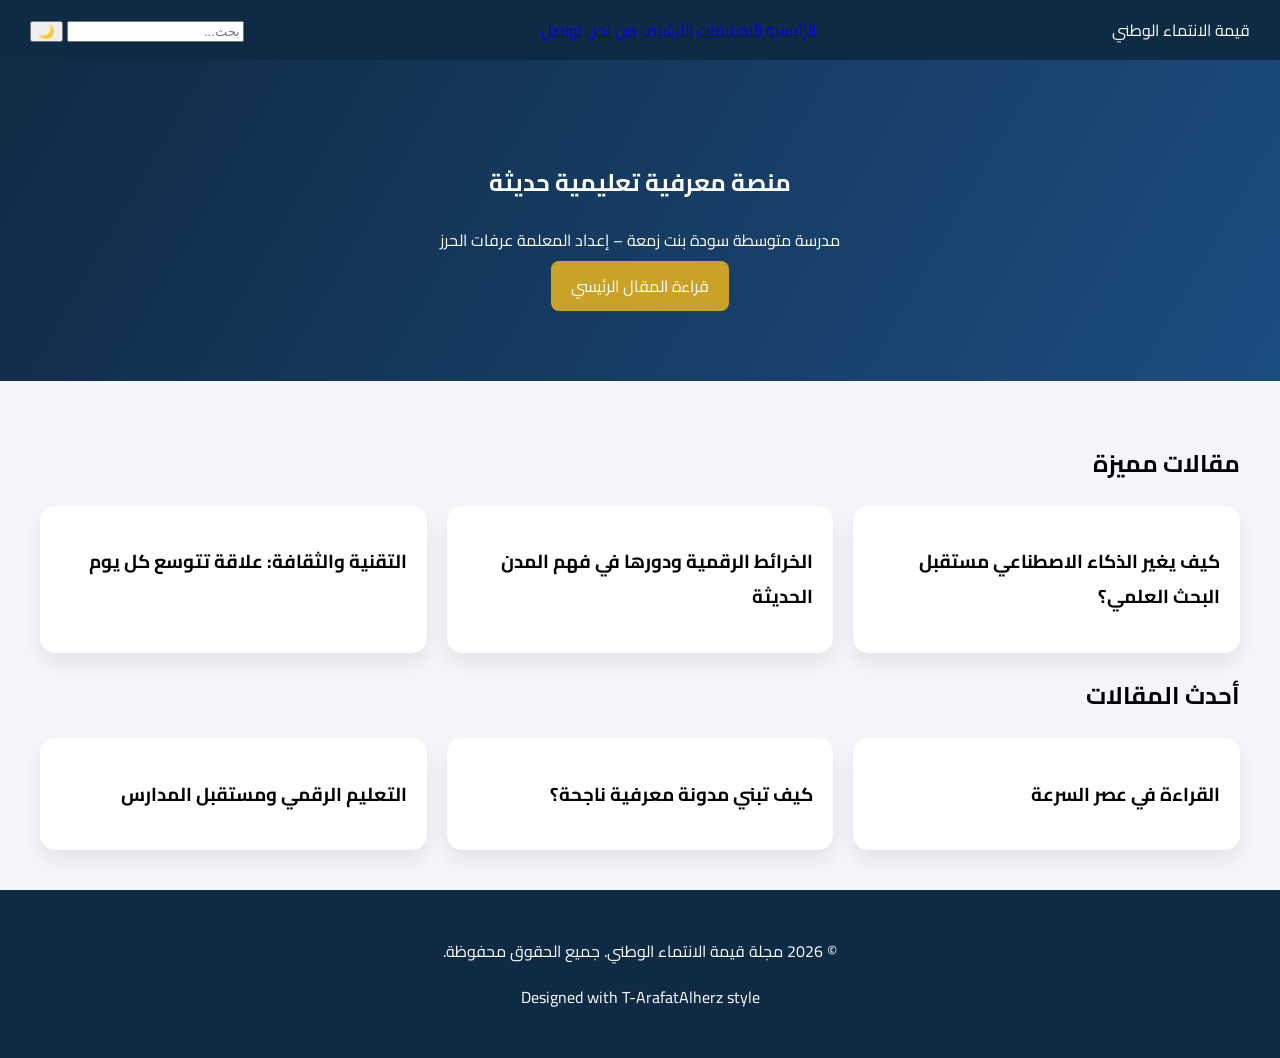
<file: index.html>
<!DOCTYPE html>
<html lang="ar" dir="rtl">
<head>
<meta charset="UTF-8">
<meta name="viewport" content="width=device-width, initial-scale=1.0">
<title>قيمة الانتماء الوطني | مجلة المدرسة</title>
<meta name="description" content="منصة تعليمية معرفية لعرض المقالات والأخبار والتحليلات">
<link href="https://fonts.googleapis.com/css2?family=Cairo:wght@300;400;700;900&display=swap" rel="stylesheet">
<link rel="stylesheet" href="style.css">
</head>
<body>
<header class="header">
<div class="logo">قيمة الانتماء الوطني</div>
<nav id="nav">
<a href="index.html">الرئيسية</a>
<a href="category.html">التصنيفات</a>
<a href="archive.html">الأرشيف</a>
<a href="about.html">من نحن</a>
<a href="contact.html">تواصل</a>
</nav>
<div class="actions">
<input type="text" placeholder="بحث..." class="search">
<button id="modeToggle">🌙</button>
</div>
</header>

<section class="hero">
<div>
<h1>منصة معرفية تعليمية حديثة</h1>
<p>مدرسة متوسطة سودة بنت زمعة – إعداد المعلمة عرفات الحرز</p>
<a href="article.html" class="btn">قراءة المقال الرئيسي</a>
</div>
</section>

<main class="container">
<h2>مقالات مميزة</h2>
<div class="grid">
<article class="card"><h3>كيف يغير الذكاء الاصطناعي مستقبل البحث العلمي؟</h3></article>
<article class="card"><h3>الخرائط الرقمية ودورها في فهم المدن الحديثة</h3></article>
<article class="card"><h3>التقنية والثقافة: علاقة تتوسع كل يوم</h3></article>
</div>

<h2>أحدث المقالات</h2>
<div class="grid">
<article class="card"><h3>القراءة في عصر السرعة</h3></article>
<article class="card"><h3>كيف تبني مدونة معرفية ناجحة؟</h3></article>
<article class="card"><h3>التعليم الرقمي ومستقبل المدارس</h3></article>
</div>
</main>

<footer class="footer">
<p>© 2026 مجلة قيمة الانتماء الوطني. جميع الحقوق محفوظة.</p>
<p>Designed with T-ArafatAlherz style</p>
</footer>
<script src="script.js"></script>
</body>
</html>
</file>
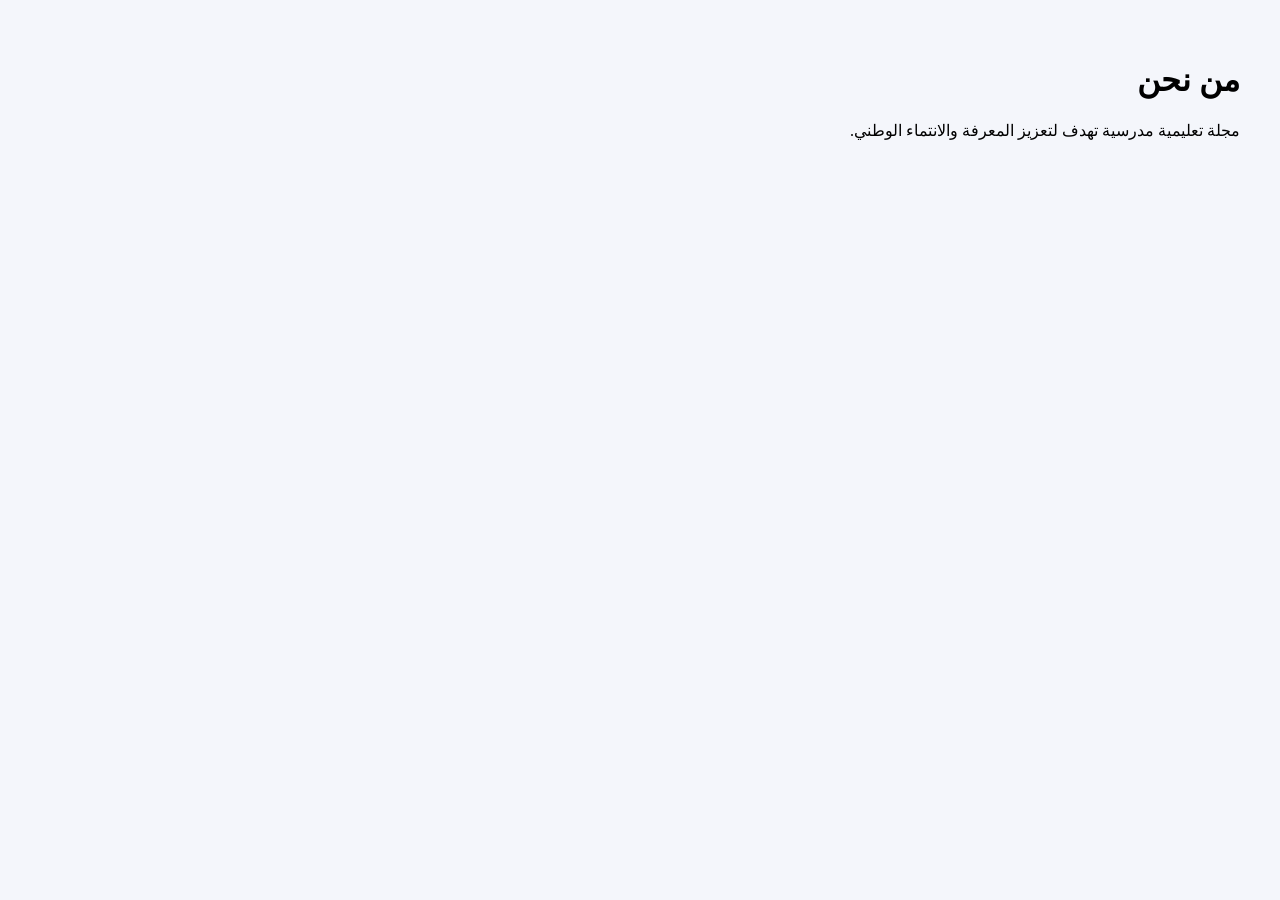
<file: about.html>
<!DOCTYPE html>
<html lang="ar" dir="rtl">
<head>
<meta charset="UTF-8">
<link rel="stylesheet" href="style.css">
<title>من نحن</title>
</head>
<body>
<div class="container">
<h1>من نحن</h1>
<p>مجلة تعليمية مدرسية تهدف لتعزيز المعرفة والانتماء الوطني.</p>
</div>
</body>
</html>
</file>
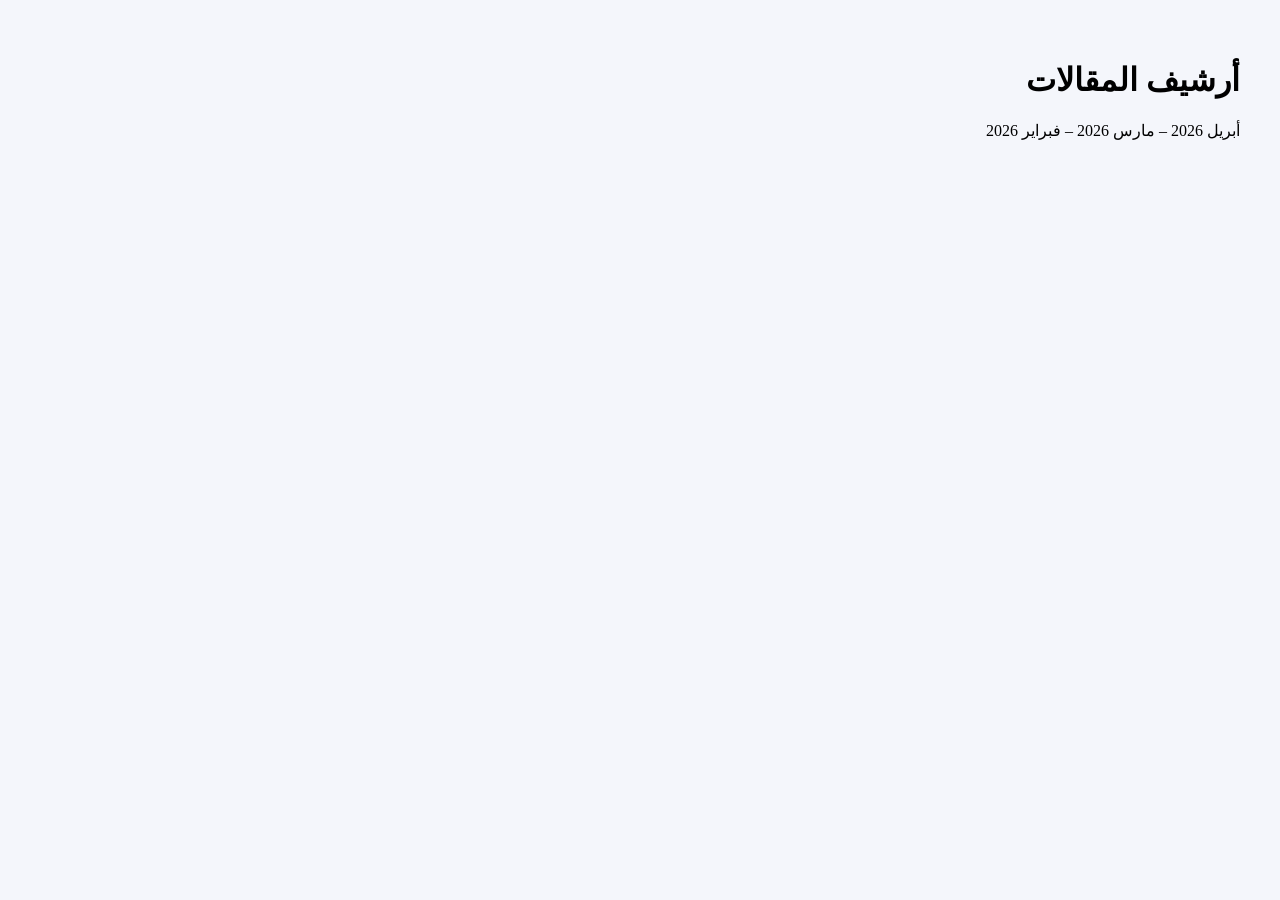
<file: archive.html>
<!DOCTYPE html>
<html lang="ar" dir="rtl">
<head>
<meta charset="UTF-8">
<link rel="stylesheet" href="style.css">
<title>الأرشيف</title>
</head>
<body>
<div class="container">
<h1>أرشيف المقالات</h1>
<p>أبريل 2026 – مارس 2026 – فبراير 2026</p>
</div>
</body>
</html>
</file>
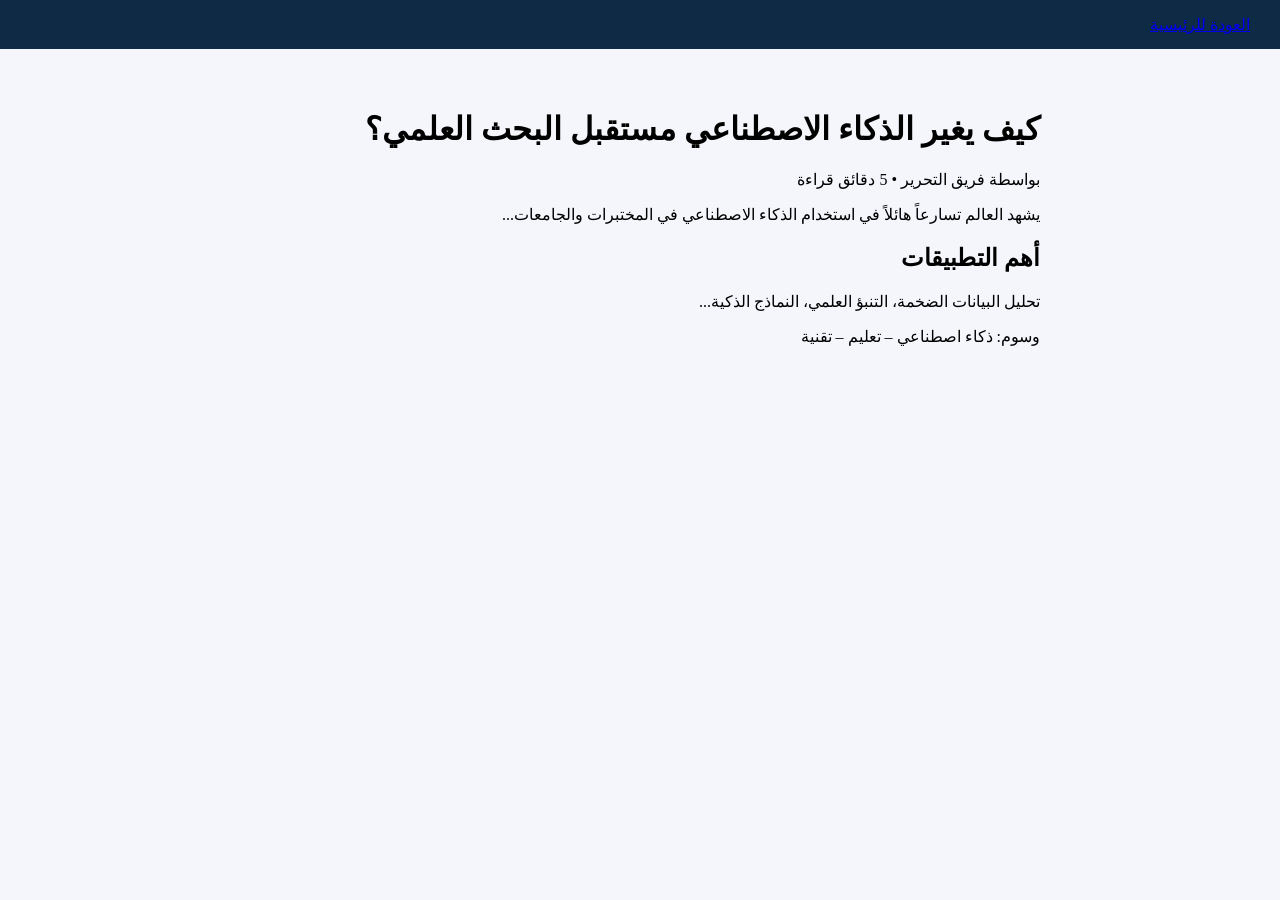
<file: article.html>
<!DOCTYPE html>
<html lang="ar" dir="rtl">
<head>
<meta charset="UTF-8">
<link rel="stylesheet" href="style.css">
<title>مقال</title>
</head>
<body>
<header class="header"><a href="index.html">العودة للرئيسية</a></header>
<main class="article">
<h1>كيف يغير الذكاء الاصطناعي مستقبل البحث العلمي؟</h1>
<p class="meta">بواسطة فريق التحرير • 5 دقائق قراءة</p>
<p>يشهد العالم تسارعاً هائلاً في استخدام الذكاء الاصطناعي في المختبرات والجامعات...</p>
<h2>أهم التطبيقات</h2>
<p>تحليل البيانات الضخمة، التنبؤ العلمي، النماذج الذكية...</p>
<div class="tags">وسوم: ذكاء اصطناعي – تعليم – تقنية</div>
</main>
</body>
</html>
</file>
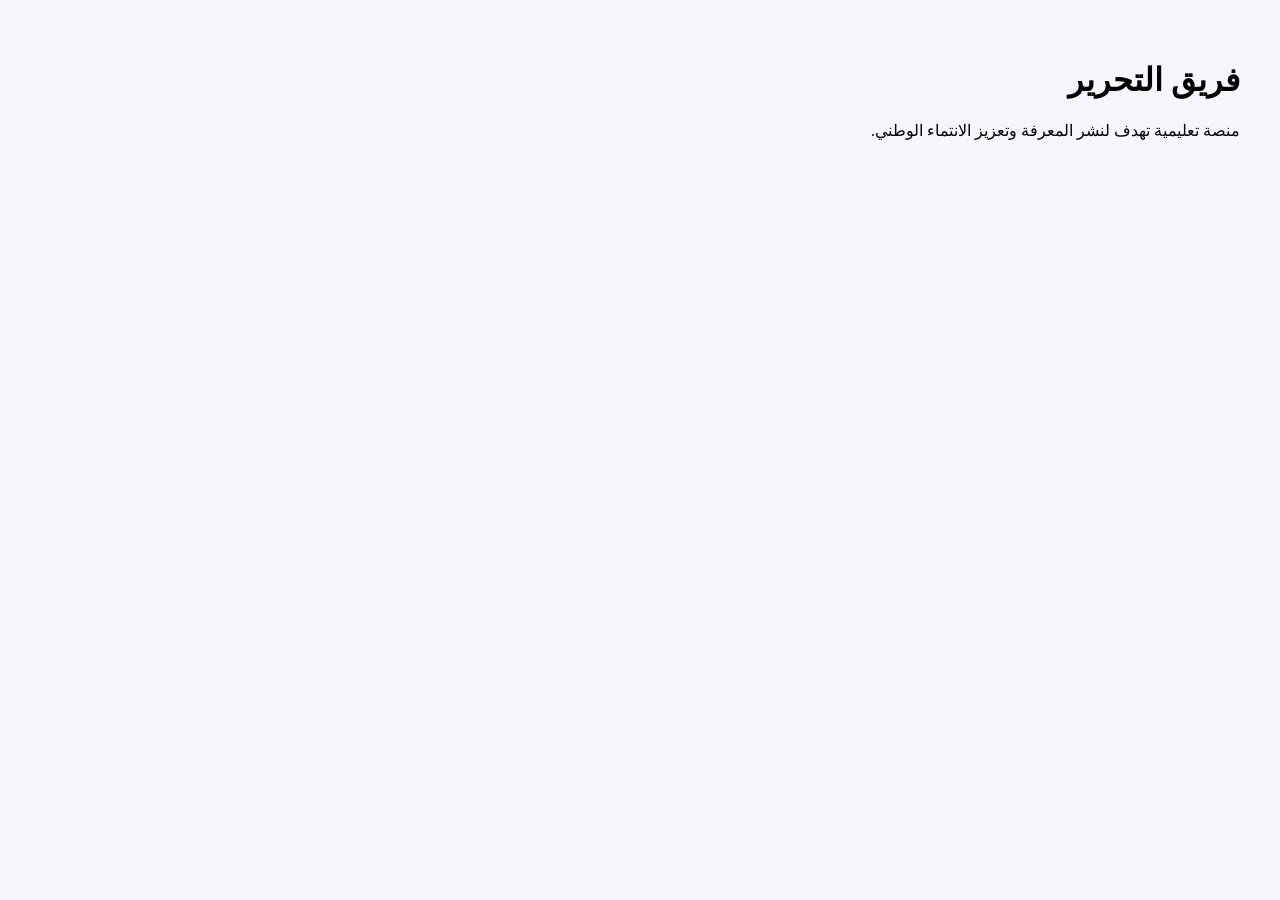
<file: author.html>
<!DOCTYPE html>
<html lang="ar" dir="rtl">
<head>
<meta charset="UTF-8">
<link rel="stylesheet" href="style.css">
<title>الكاتب</title>
</head>
<body>
<div class="container">
<h1>فريق التحرير</h1>
<p>منصة تعليمية تهدف لنشر المعرفة وتعزيز الانتماء الوطني.</p>
</div>
</body>
</html>
</file>
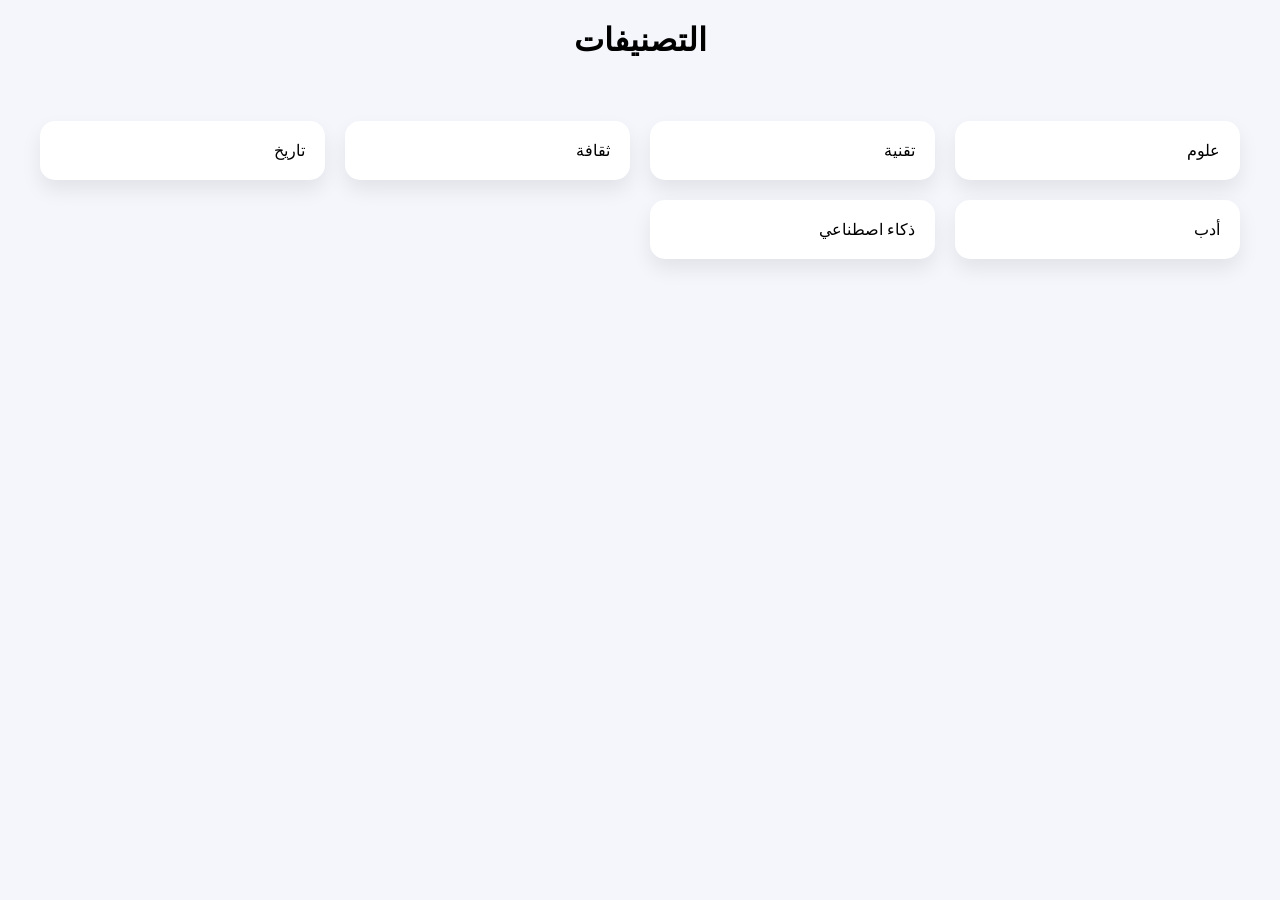
<file: category.html>
<!DOCTYPE html>
<html lang="ar" dir="rtl">
<head>
<meta charset="UTF-8">
<link rel="stylesheet" href="style.css">
<title>التصنيفات</title>
</head>
<body>
<h1 class="center">التصنيفات</h1>
<div class="grid container">
<div class="card">علوم</div>
<div class="card">تقنية</div>
<div class="card">ثقافة</div>
<div class="card">تاريخ</div>
<div class="card">أدب</div>
<div class="card">ذكاء اصطناعي</div>
</div>
</body>
</html>
</file>
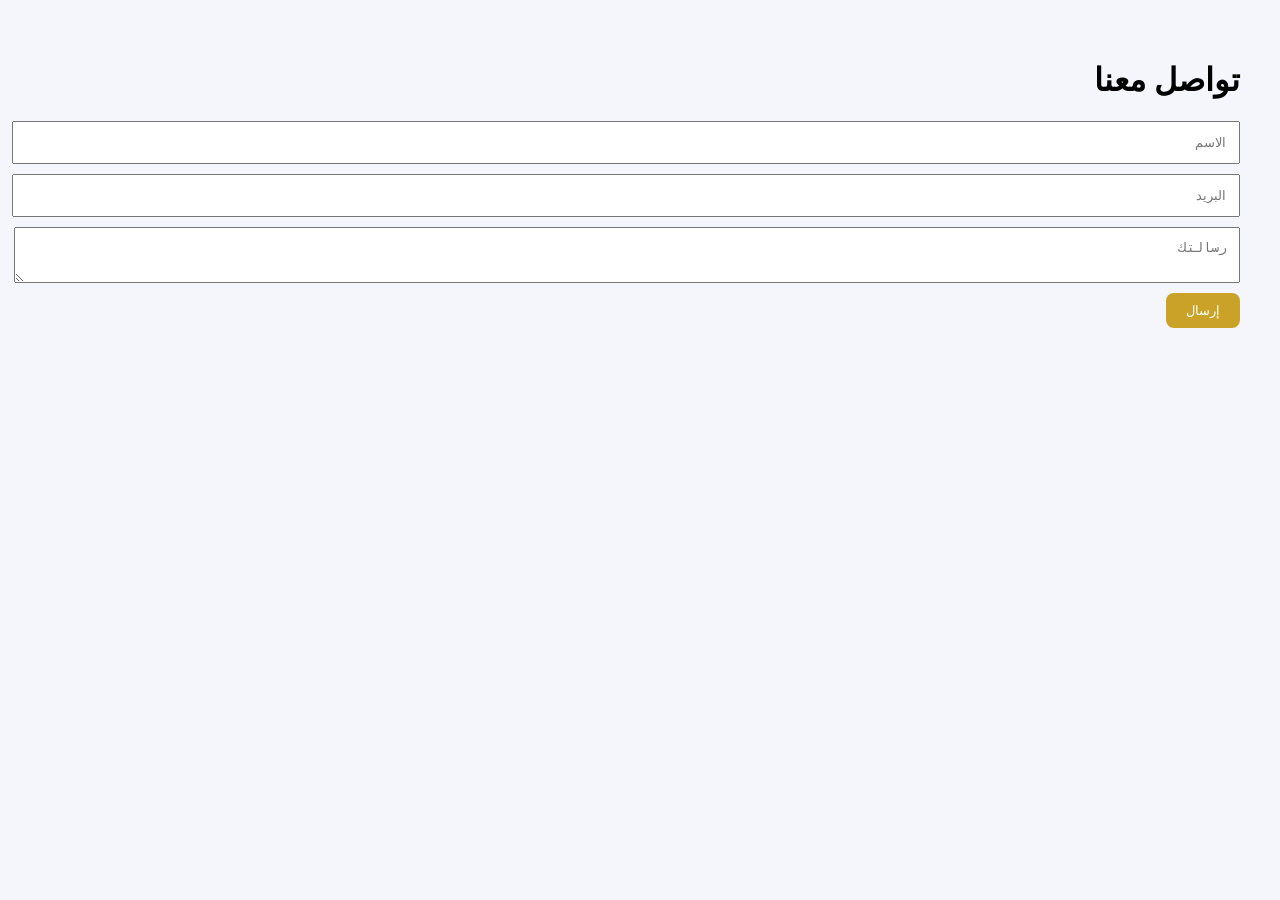
<file: contact.html>
<!DOCTYPE html>
<html lang="ar" dir="rtl">
<head>
<meta charset="UTF-8">
<link rel="stylesheet" href="style.css">
<title>تواصل معنا</title>
</head>
<body>
<div class="container">
<h1>تواصل معنا</h1>
<form class="form">
<input placeholder="الاسم">
<input placeholder="البريد">
<textarea placeholder="رسالتك"></textarea>
<button class="btn">إرسال</button>
</form>
</div>
</body>
</html>
</file>
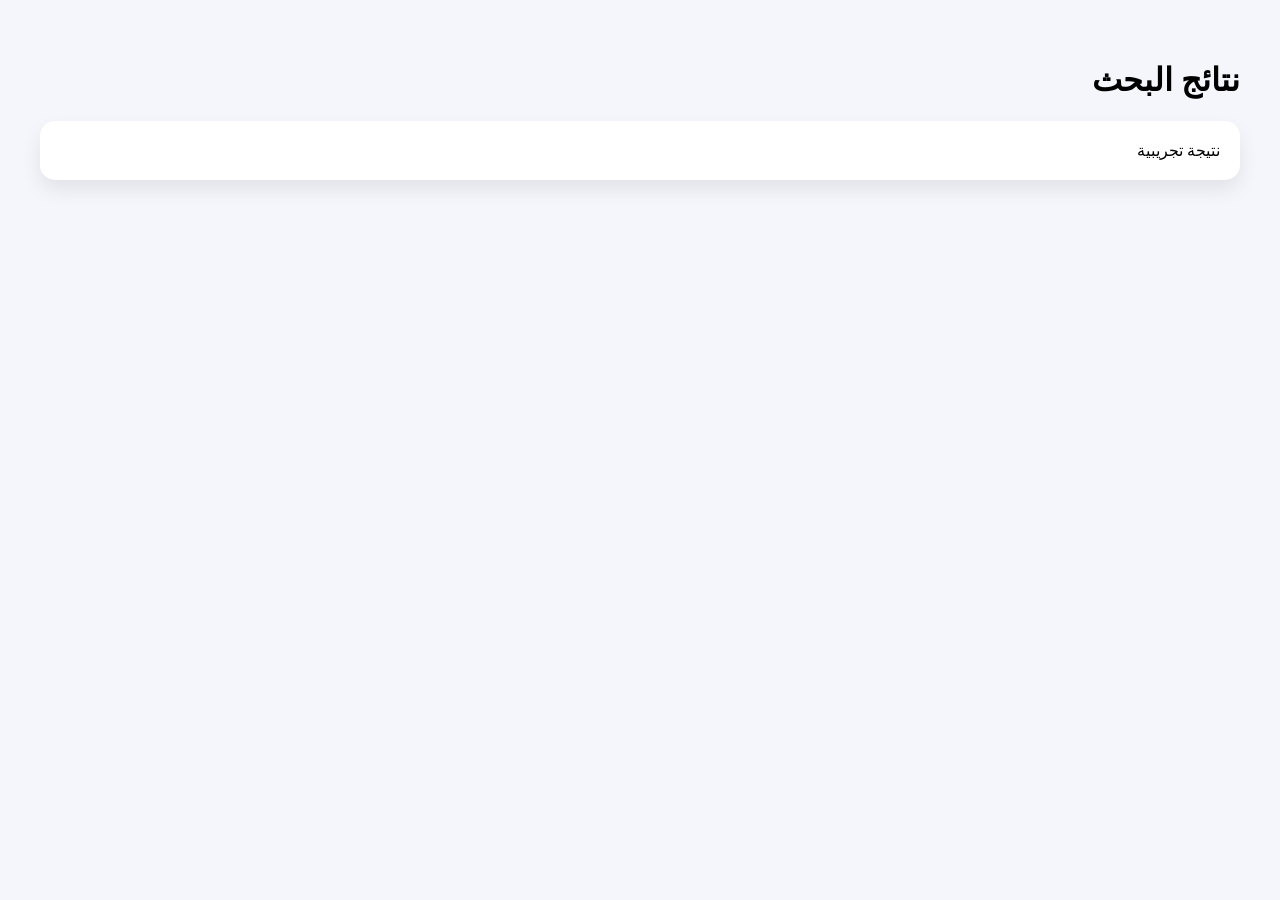
<file: search.html>
<!DOCTYPE html>
<html lang="ar" dir="rtl">
<head>
<meta charset="UTF-8">
<link rel="stylesheet" href="style.css">
<title>البحث</title>
</head>
<body>
<div class="container">
<h1>نتائج البحث</h1>
<div class="card">نتيجة تجريبية</div>
</div>
</body>
</html>
</file>
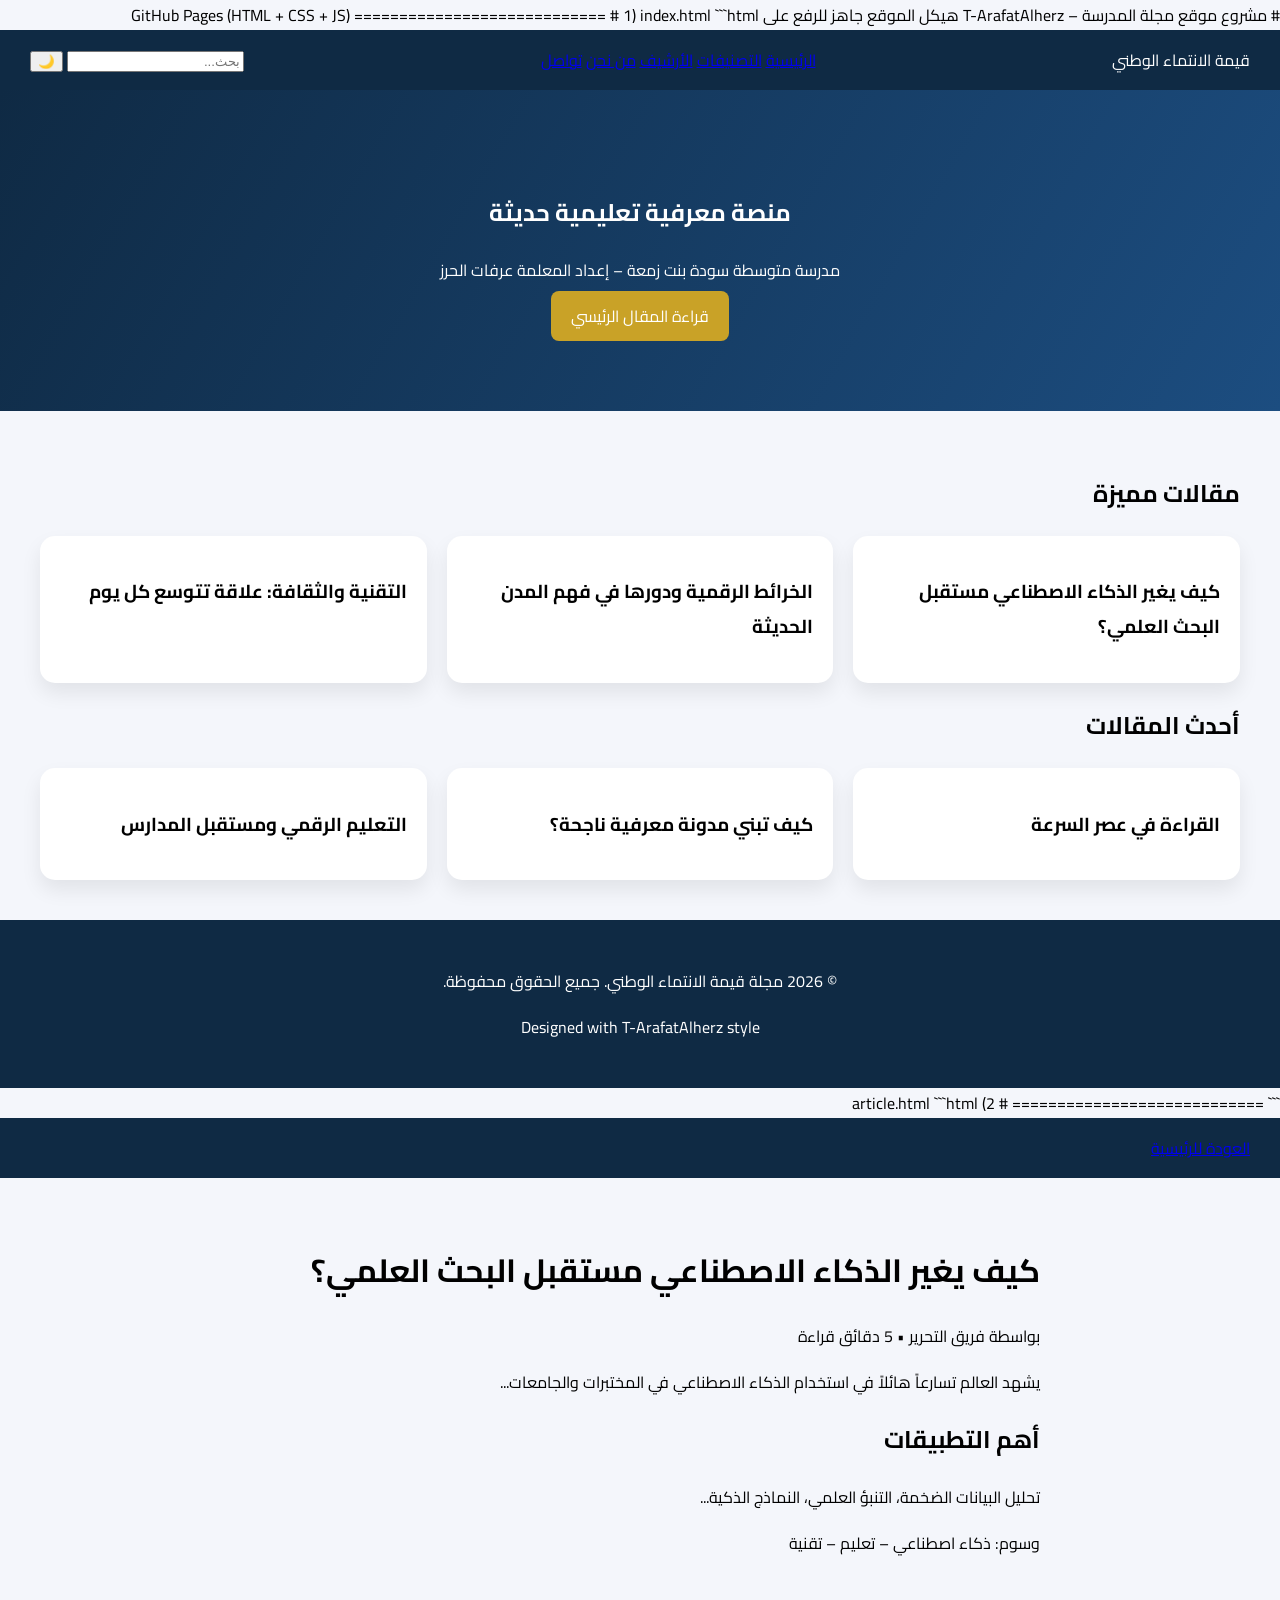
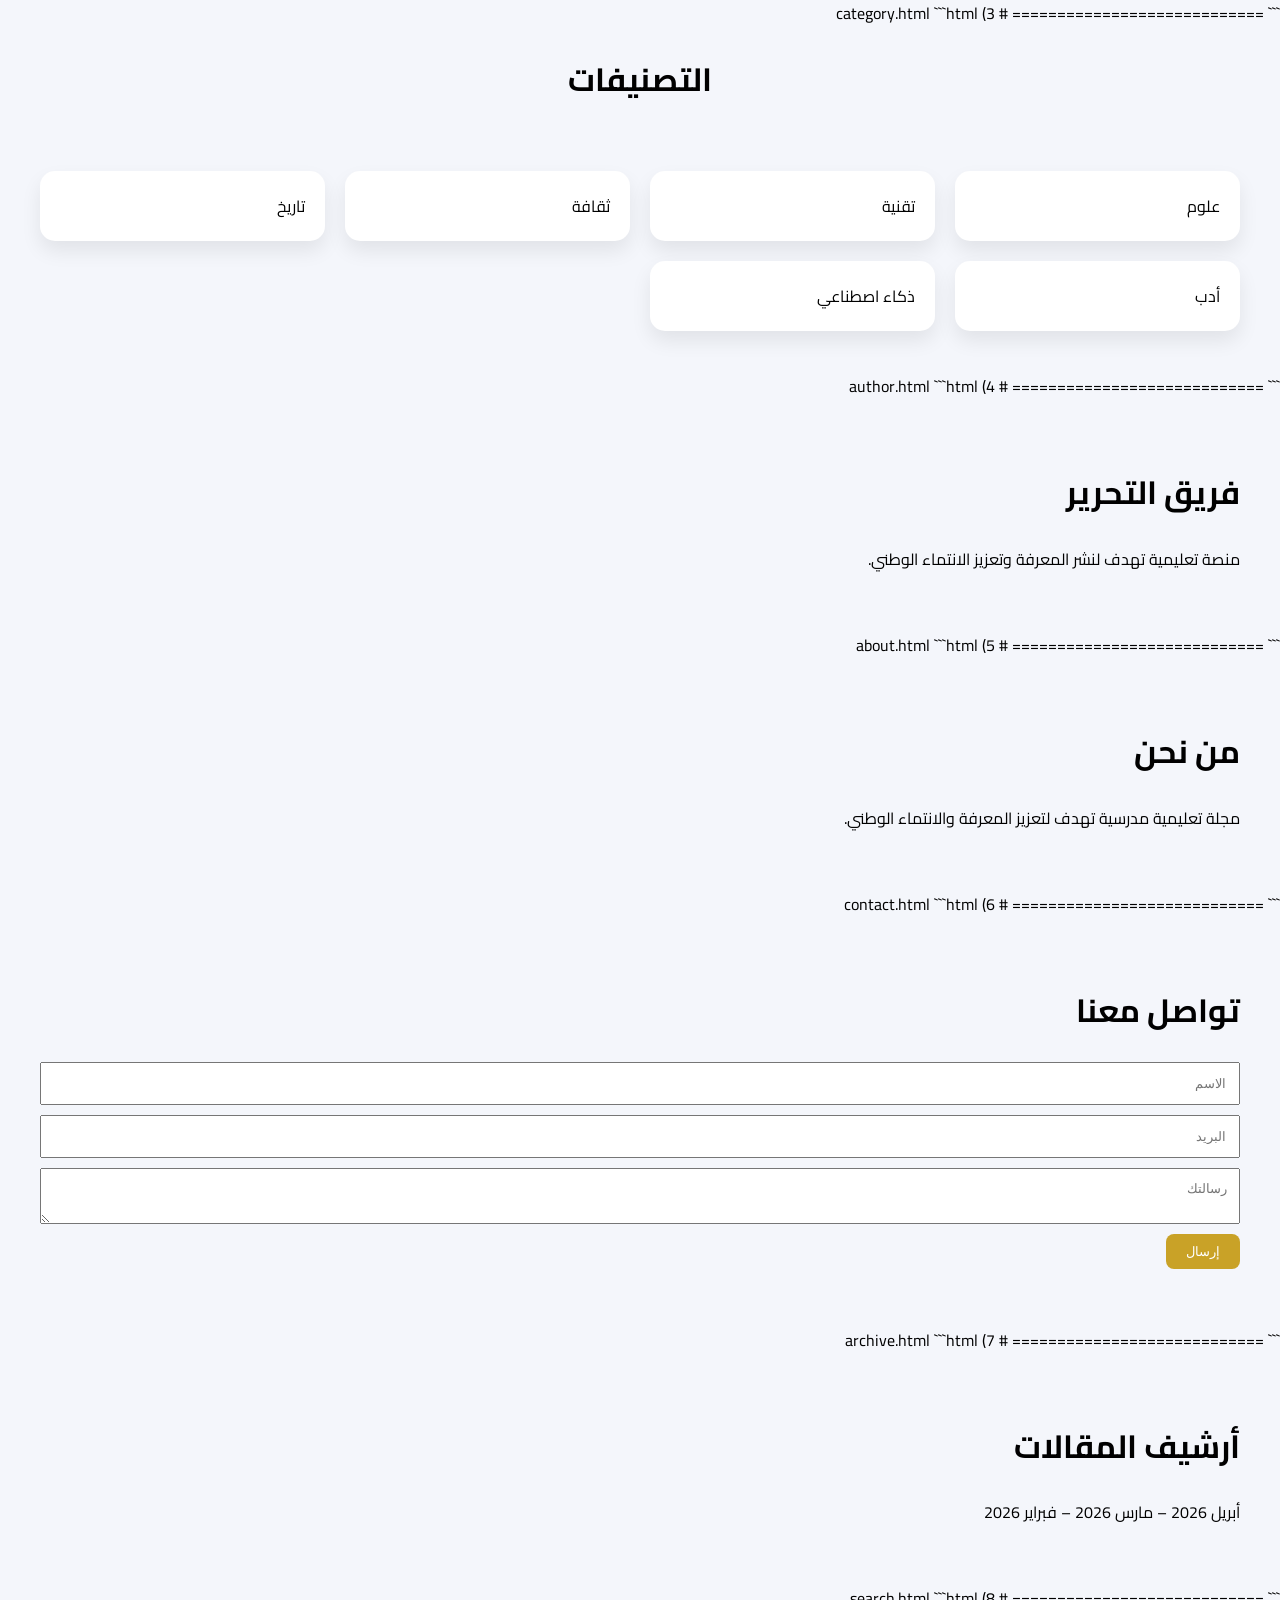
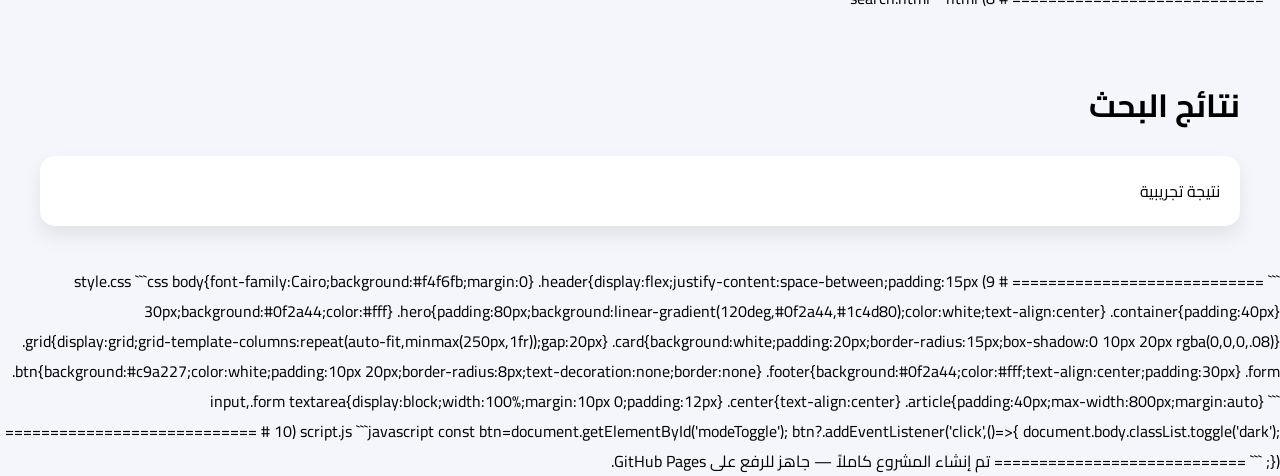
<file: t_arafat_alherz.html>
# مشروع موقع مجلة المدرسة – T-ArafatAlherz

هيكل الموقع جاهز للرفع على GitHub Pages (HTML + CSS + JS)

============================

# 1) index.html
```html
<!DOCTYPE html>
<html lang="ar" dir="rtl">
<head>
<meta charset="UTF-8">
<meta name="viewport" content="width=device-width, initial-scale=1.0">
<title>قيمة الانتماء الوطني | مجلة المدرسة</title>
<meta name="description" content="منصة تعليمية معرفية لعرض المقالات والأخبار والتحليلات">
<link href="https://fonts.googleapis.com/css2?family=Cairo:wght@300;400;700;900&display=swap" rel="stylesheet">
<link rel="stylesheet" href="style.css">
</head>
<body>
<header class="header">
<div class="logo">قيمة الانتماء الوطني</div>
<nav id="nav">
<a href="index.html">الرئيسية</a>
<a href="category.html">التصنيفات</a>
<a href="archive.html">الأرشيف</a>
<a href="about.html">من نحن</a>
<a href="contact.html">تواصل</a>
</nav>
<div class="actions">
<input type="text" placeholder="بحث..." class="search">
<button id="modeToggle">🌙</button>
</div>
</header>

<section class="hero">
<div>
<h1>منصة معرفية تعليمية حديثة</h1>
<p>مدرسة متوسطة سودة بنت زمعة – إعداد المعلمة عرفات الحرز</p>
<a href="article.html" class="btn">قراءة المقال الرئيسي</a>
</div>
</section>

<main class="container">
<h2>مقالات مميزة</h2>
<div class="grid">
<article class="card"><h3>كيف يغير الذكاء الاصطناعي مستقبل البحث العلمي؟</h3></article>
<article class="card"><h3>الخرائط الرقمية ودورها في فهم المدن الحديثة</h3></article>
<article class="card"><h3>التقنية والثقافة: علاقة تتوسع كل يوم</h3></article>
</div>

<h2>أحدث المقالات</h2>
<div class="grid">
<article class="card"><h3>القراءة في عصر السرعة</h3></article>
<article class="card"><h3>كيف تبني مدونة معرفية ناجحة؟</h3></article>
<article class="card"><h3>التعليم الرقمي ومستقبل المدارس</h3></article>
</div>
</main>

<footer class="footer">
<p>© 2026 مجلة قيمة الانتماء الوطني. جميع الحقوق محفوظة.</p>
<p>Designed with T-ArafatAlherz style</p>
</footer>
<script src="script.js"></script>
</body>
</html>
```

============================

# 2) article.html
```html
<!DOCTYPE html>
<html lang="ar" dir="rtl">
<head>
<meta charset="UTF-8">
<link rel="stylesheet" href="style.css">
<title>مقال</title>
</head>
<body>
<header class="header"><a href="index.html">العودة للرئيسية</a></header>
<main class="article">
<h1>كيف يغير الذكاء الاصطناعي مستقبل البحث العلمي؟</h1>
<p class="meta">بواسطة فريق التحرير • 5 دقائق قراءة</p>
<p>يشهد العالم تسارعاً هائلاً في استخدام الذكاء الاصطناعي في المختبرات والجامعات...</p>
<h2>أهم التطبيقات</h2>
<p>تحليل البيانات الضخمة، التنبؤ العلمي، النماذج الذكية...</p>
<div class="tags">وسوم: ذكاء اصطناعي – تعليم – تقنية</div>
</main>
</body>
</html>
```

============================

# 3) category.html
```html
<!DOCTYPE html>
<html lang="ar" dir="rtl">
<head>
<meta charset="UTF-8">
<link rel="stylesheet" href="style.css">
<title>التصنيفات</title>
</head>
<body>
<h1 class="center">التصنيفات</h1>
<div class="grid container">
<div class="card">علوم</div>
<div class="card">تقنية</div>
<div class="card">ثقافة</div>
<div class="card">تاريخ</div>
<div class="card">أدب</div>
<div class="card">ذكاء اصطناعي</div>
</div>
</body>
</html>
```

============================

# 4) author.html
```html
<!DOCTYPE html>
<html lang="ar" dir="rtl">
<head>
<meta charset="UTF-8">
<link rel="stylesheet" href="style.css">
<title>الكاتب</title>
</head>
<body>
<div class="container">
<h1>فريق التحرير</h1>
<p>منصة تعليمية تهدف لنشر المعرفة وتعزيز الانتماء الوطني.</p>
</div>
</body>
</html>
```

============================

# 5) about.html
```html
<!DOCTYPE html>
<html lang="ar" dir="rtl">
<head>
<meta charset="UTF-8">
<link rel="stylesheet" href="style.css">
<title>من نحن</title>
</head>
<body>
<div class="container">
<h1>من نحن</h1>
<p>مجلة تعليمية مدرسية تهدف لتعزيز المعرفة والانتماء الوطني.</p>
</div>
</body>
</html>
```

============================

# 6) contact.html
```html
<!DOCTYPE html>
<html lang="ar" dir="rtl">
<head>
<meta charset="UTF-8">
<link rel="stylesheet" href="style.css">
<title>تواصل معنا</title>
</head>
<body>
<div class="container">
<h1>تواصل معنا</h1>
<form class="form">
<input placeholder="الاسم">
<input placeholder="البريد">
<textarea placeholder="رسالتك"></textarea>
<button class="btn">إرسال</button>
</form>
</div>
</body>
</html>
```

============================

# 7) archive.html
```html
<!DOCTYPE html>
<html lang="ar" dir="rtl">
<head>
<meta charset="UTF-8">
<link rel="stylesheet" href="style.css">
<title>الأرشيف</title>
</head>
<body>
<div class="container">
<h1>أرشيف المقالات</h1>
<p>أبريل 2026 – مارس 2026 – فبراير 2026</p>
</div>
</body>
</html>
```

============================

# 8) search.html
```html
<!DOCTYPE html>
<html lang="ar" dir="rtl">
<head>
<meta charset="UTF-8">
<link rel="stylesheet" href="style.css">
<title>البحث</title>
</head>
<body>
<div class="container">
<h1>نتائج البحث</h1>
<div class="card">نتيجة تجريبية</div>
</div>
</body>
</html>
```

============================

# 9) style.css
```css
body{font-family:Cairo;background:#f4f6fb;margin:0}
.header{display:flex;justify-content:space-between;padding:15px 30px;background:#0f2a44;color:#fff}
.hero{padding:80px;background:linear-gradient(120deg,#0f2a44,#1c4d80);color:white;text-align:center}
.container{padding:40px}
.grid{display:grid;grid-template-columns:repeat(auto-fit,minmax(250px,1fr));gap:20px}
.card{background:white;padding:20px;border-radius:15px;box-shadow:0 10px 20px rgba(0,0,0,.08)}
.btn{background:#c9a227;color:white;padding:10px 20px;border-radius:8px;text-decoration:none;border:none}
.footer{background:#0f2a44;color:#fff;text-align:center;padding:30px}
.form input,.form textarea{display:block;width:100%;margin:10px 0;padding:12px}
.center{text-align:center}
.article{padding:40px;max-width:800px;margin:auto}
```

============================

# 10) script.js
```javascript
const btn=document.getElementById('modeToggle');
btn?.addEventListener('click',()=>{
 document.body.classList.toggle('dark');
});
```

============================

تم إنشاء المشروع كاملاً — جاهز للرفع على GitHub Pages.
</file>
<file: style.css>
body{font-family:Cairo;background:#f4f6fb;margin:0}
.header{display:flex;justify-content:space-between;padding:15px 30px;background:#0f2a44;color:#fff}
.hero{padding:80px;background:linear-gradient(120deg,#0f2a44,#1c4d80);color:white;text-align:center}
.container{padding:40px}
.grid{display:grid;grid-template-columns:repeat(auto-fit,minmax(250px,1fr));gap:20px}
.card{background:white;padding:20px;border-radius:15px;box-shadow:0 10px 20px rgba(0,0,0,.08)}
.btn{background:#c9a227;color:white;padding:10px 20px;border-radius:8px;text-decoration:none;border:none}
.footer{background:#0f2a44;color:#fff;text-align:center;padding:30px}
.form input,.form textarea{display:block;width:100%;margin:10px 0;padding:12px}
.center{text-align:center}
.article{padding:40px;max-width:800px;margin:auto}
</file>
